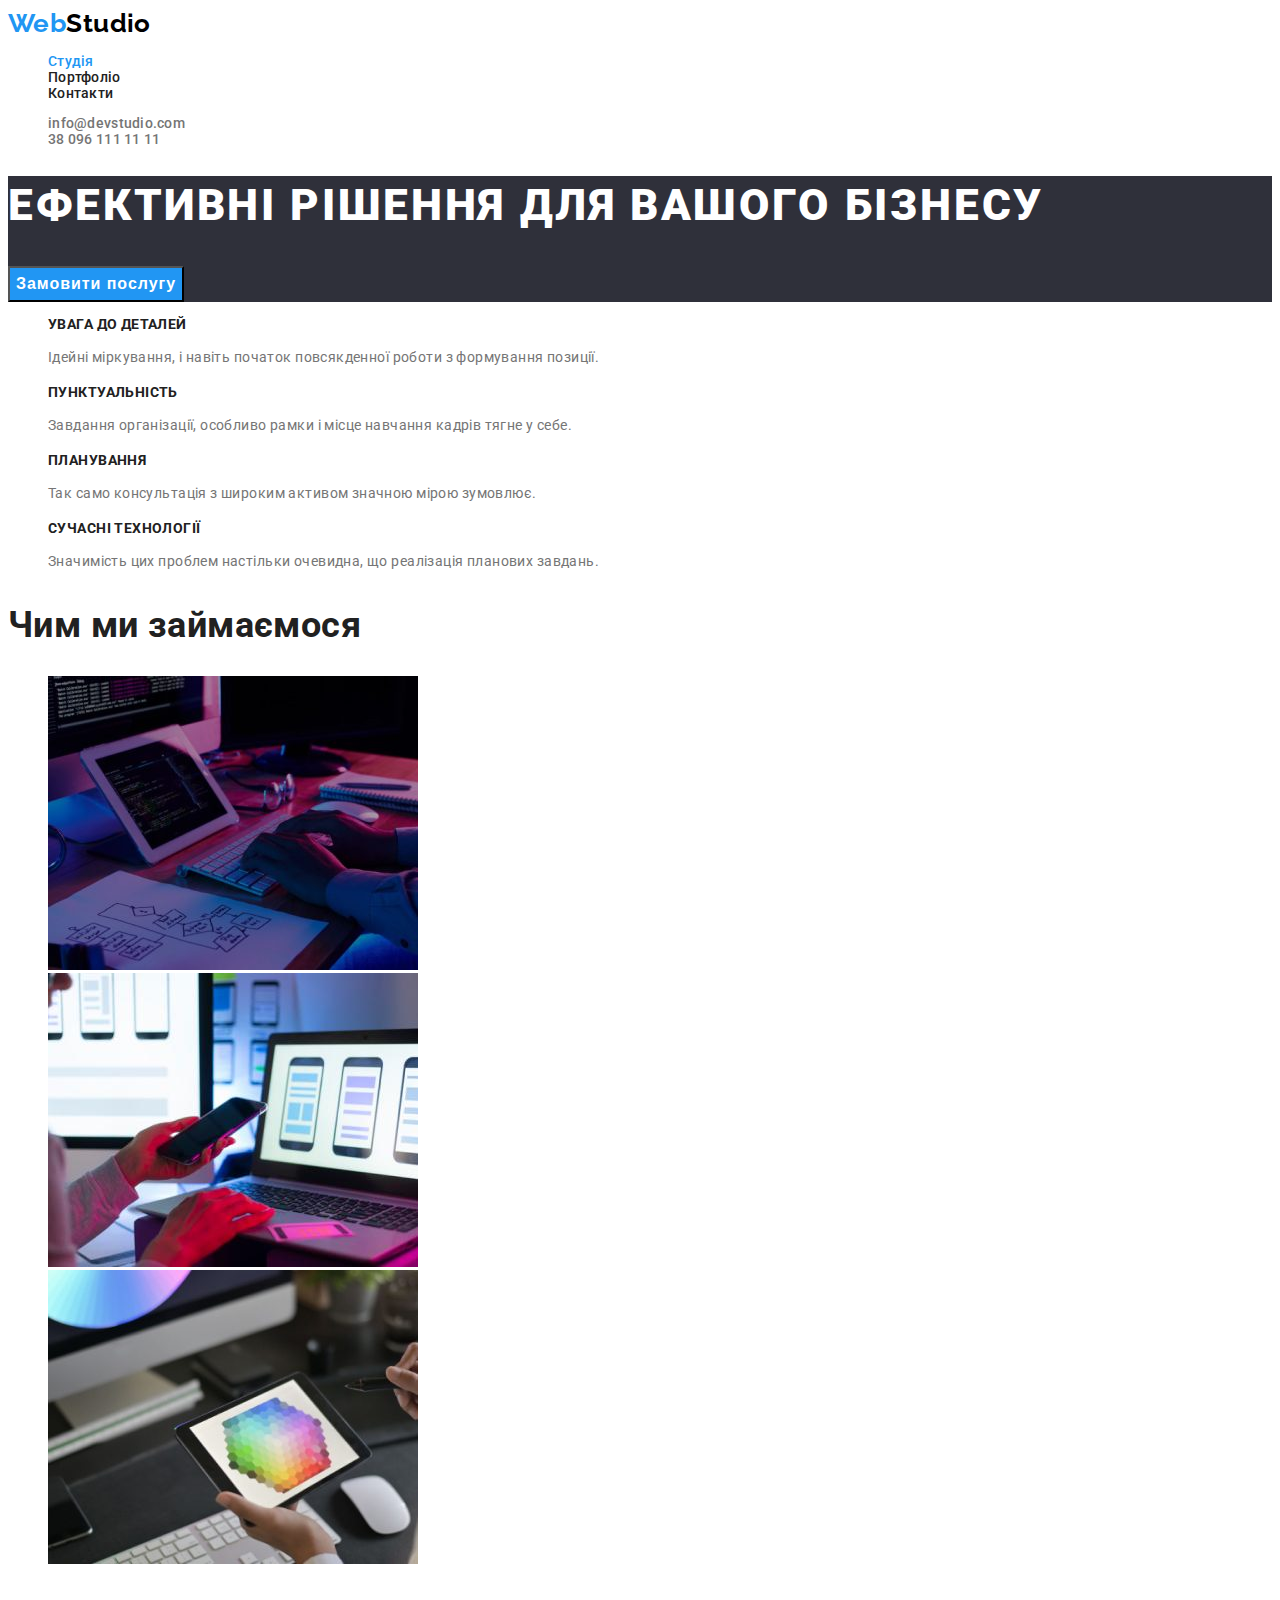
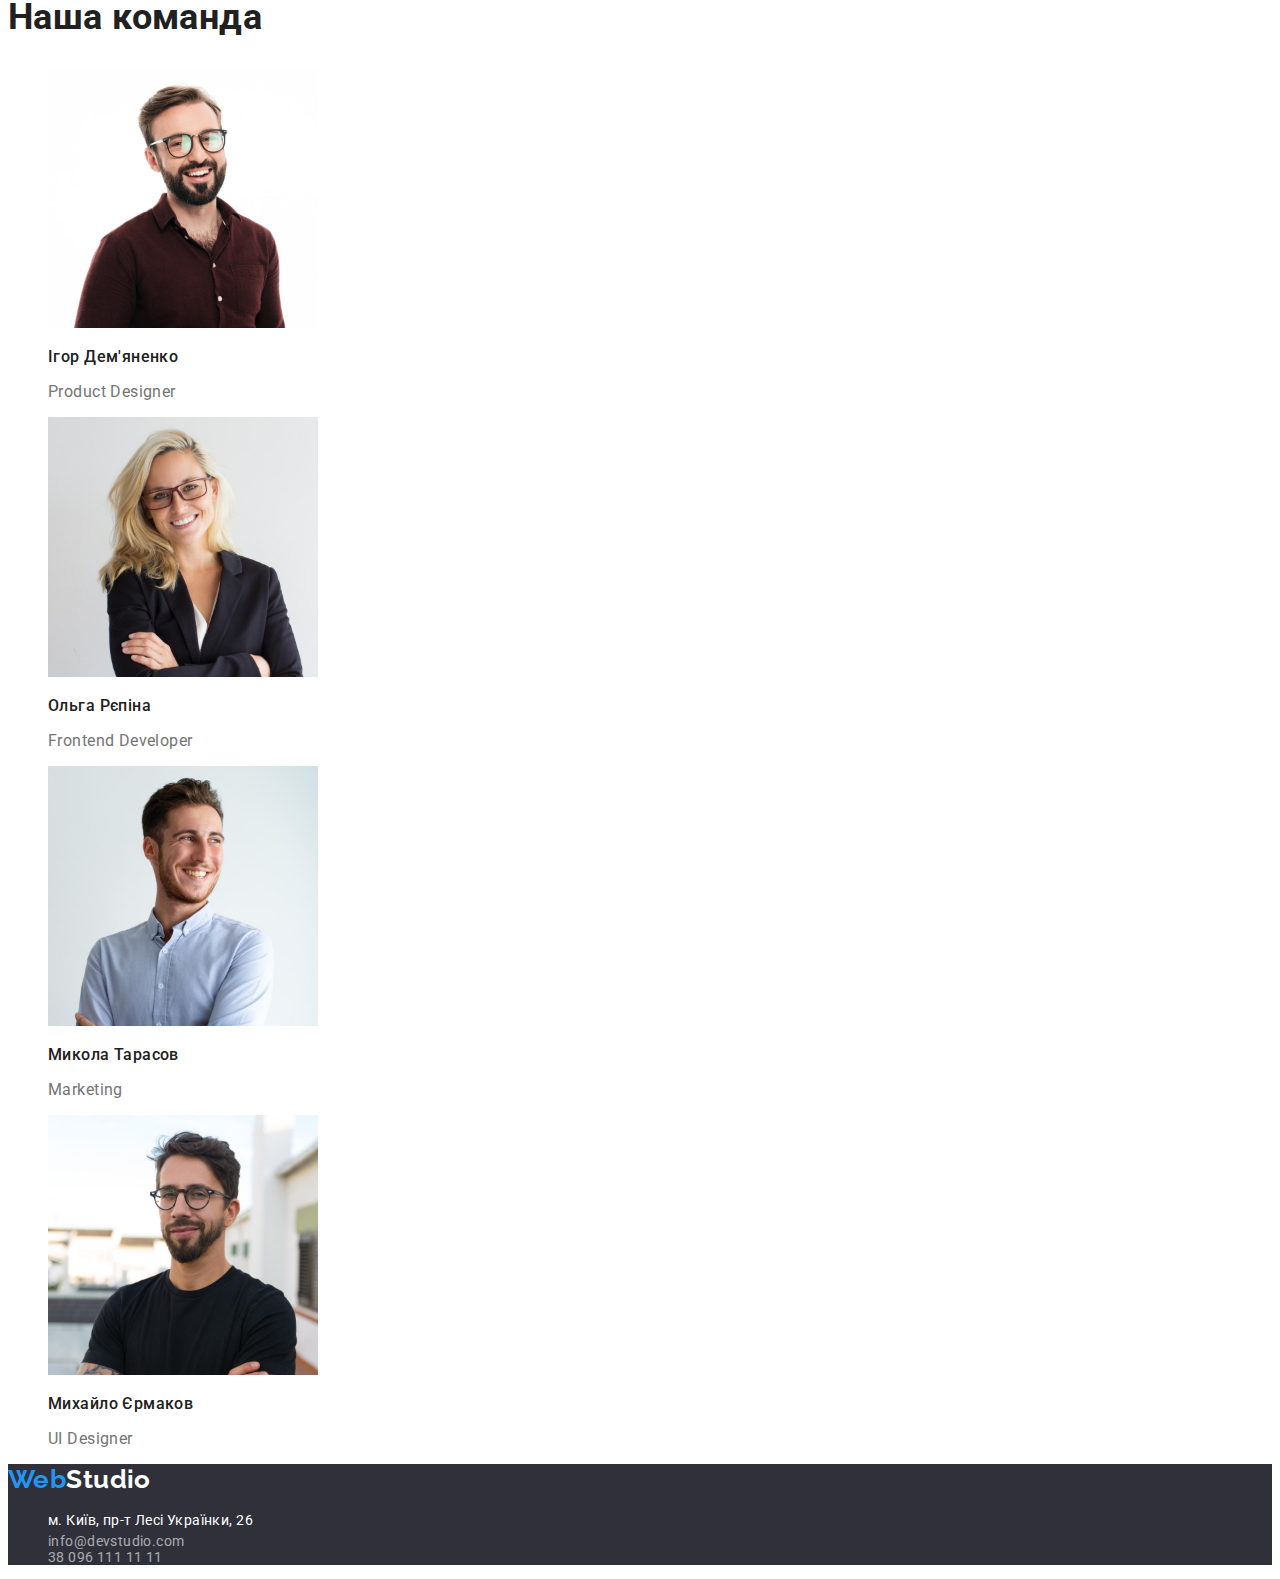
<file: index.html>
<!DOCTYPE html>
<html lang="en">
<head>
    <meta charset="UTF-8">
    <meta http-equiv="X-UA-Compatible" content="IE=edge">
    <meta name="viewport" content="width=device-width, initial-scale=1.0">
    <link rel="preconnect" href="https://fonts.googleapis.com" />
    <link rel="preconnect" href="https://fonts.gstatic.com" crossorigin />
    <link href="https://fonts.googleapis.com/css2?family=Raleway:wght@700&family=Roboto:wght@400;500;700;900&display=swap" 
    rel="stylesheet" />
    <link rel="stylesheet" href="./css/styles.css" />
    <title>Студія</title>
</head>
<body>
<header>
<nav>
    <a class="text" href="/">
        <span class="web">Web</span><span class="studio">Studio</span>
    </a>
    <ul class="list">
       <li>
        <a href="#" class="header-nav-link">
        <span class="color-active">Студія</span>
    </a>
    </li>
       <li>
        <a href="./portfolio.html" class="header-nav-link">
        Портфоліо
        </a>
    </li>
       <li>
        <a href="#" class="header-nav-link">
        Контакти
        </a>
    </li>
    </ul>
    </nav>

    <ul class="list">
        <li>
        <a href="mailto:info@devstudio.com" class="contacts">info@devstudio.com</a>
    </li>
    <li>
        <a href="tel:+380961111111" class="contacts">38 096 111 11 11</a>
    </li>
    </ul>
</header>
<main>
        <section class="color-section">
            <h1 class="title-font">Ефективні рішення для вашого бізнесу</h1>
            <button class="button-section-index" type="button">
            Замовити послугу </button>
        </section>

    <section>
        <h2 hidden>Наші переваги</h2>
        <ul class="list">
            <li>
                <h3 class="section-title-benefits">УВАГА ДО ДЕТАЛЕЙ</h3>
                <p class="paragraph-title-benefits">
                    Ідейні міркування, і навіть початок повсякденної роботи з формування позиції.
                </p>
            </li>
            <li>
                <h3 class="section-title-benefits">ПУНКТУАЛЬНІСТЬ</h3>
                <p class="paragraph-title-benefits">
                    Завдання організації, особливо рамки і місце навчання кадрів тягне у себе.
                </p>
            </li>
            <li>
                <h3 class="section-title-benefits">ПЛАНУВАННЯ</h3>
                <p class="paragraph-title-benefits">
                    Так само консультація з широким активом значною мірою зумовлює.
                </p>
            </li>
            <li>
                <h3 class="section-title-benefits">СУЧАСНІ ТЕХНОЛОГІЇ</h3>
                <p class="paragraph-title-benefits">
                    Значимість цих проблем настільки очевидна, що реалізація планових завдань.
                </p>
            </li>
        </ul>
    </section>

    <section>
        <h2 class="section-title-text">Чим ми займаємося</h2>

        <ul class="list">
            <li>
                <img src="./images/box1.jpg" alt="Десктопні програми" width=370  height="294" />
            </li>
            <li>
                <img src="./images/box2.jpg" alt="Мобільні програми" width=370  height="294" />
            </li>
            <li>
                <img src="./images/box3.jpg" alt="Дизайнерські рішення" width=370  height="294" />
            </li>
        </ul>
    </section>

    <section>
        <h2 class="section-title-text">Наша команда</h2>

        <ul class="list">
            <li>
                <img src="./images/pers1.jpg" alt="Ігор Дем'яненко"  width=270  height="260">
                <h3 class="section-name">Ігор Дем'яненко</h3>
                <p class="profession">Product Designer</p>
            </li>
            <li>
                <img src="./images/pers2.jpg" alt="Ольга Рєпіна"  width=270  height="260">
                <h3 class="section-name">Ольга Рєпіна</h3>
                <p class="profession">Frontend Developer</p>
            </li>
            <li>
                <img src="./images/pers3.jpg" alt="Микола Тарасов"  width=270  height="260">
                <h3 class="section-name">Микола Тарасов</h3>
                <p class="profession">Marketing</p>
            </li>
            <li>
                <img src="./images/pers4.jpg" alt="Михайло Єрмаков"  width=270  height="260">
                <h3 class="section-name">Михайло Єрмаков</h3>
                <p class="profession">UI Designer</p>
            </li>
         
        </ul>

    </section>
    </main>
    <footer class="footer-fon">
        <a href="/" class="text">
            <span class="web">Web</span><span class="studio-white">Studio</span>
        </a>
        <address>
            <ul class="list">
                <li>
                    <a class="footer-google" href="https://goo.gl/maps/ibuLNQxGVC2uv8bN8">м. Київ, пр-т Лесі Українки, 26</a>
                  </li>
                <li>
                    <a class="footer-text" href="mailto:info@devstudio.com">info@devstudio.com</a>
                </li>
                <li>
                    <a class="footer-text" href="tel:+380961111111">38 096 111 11 11</a>
                </li>
            </ul>
        </address>
    </footer>
</body>
</html>
</file>
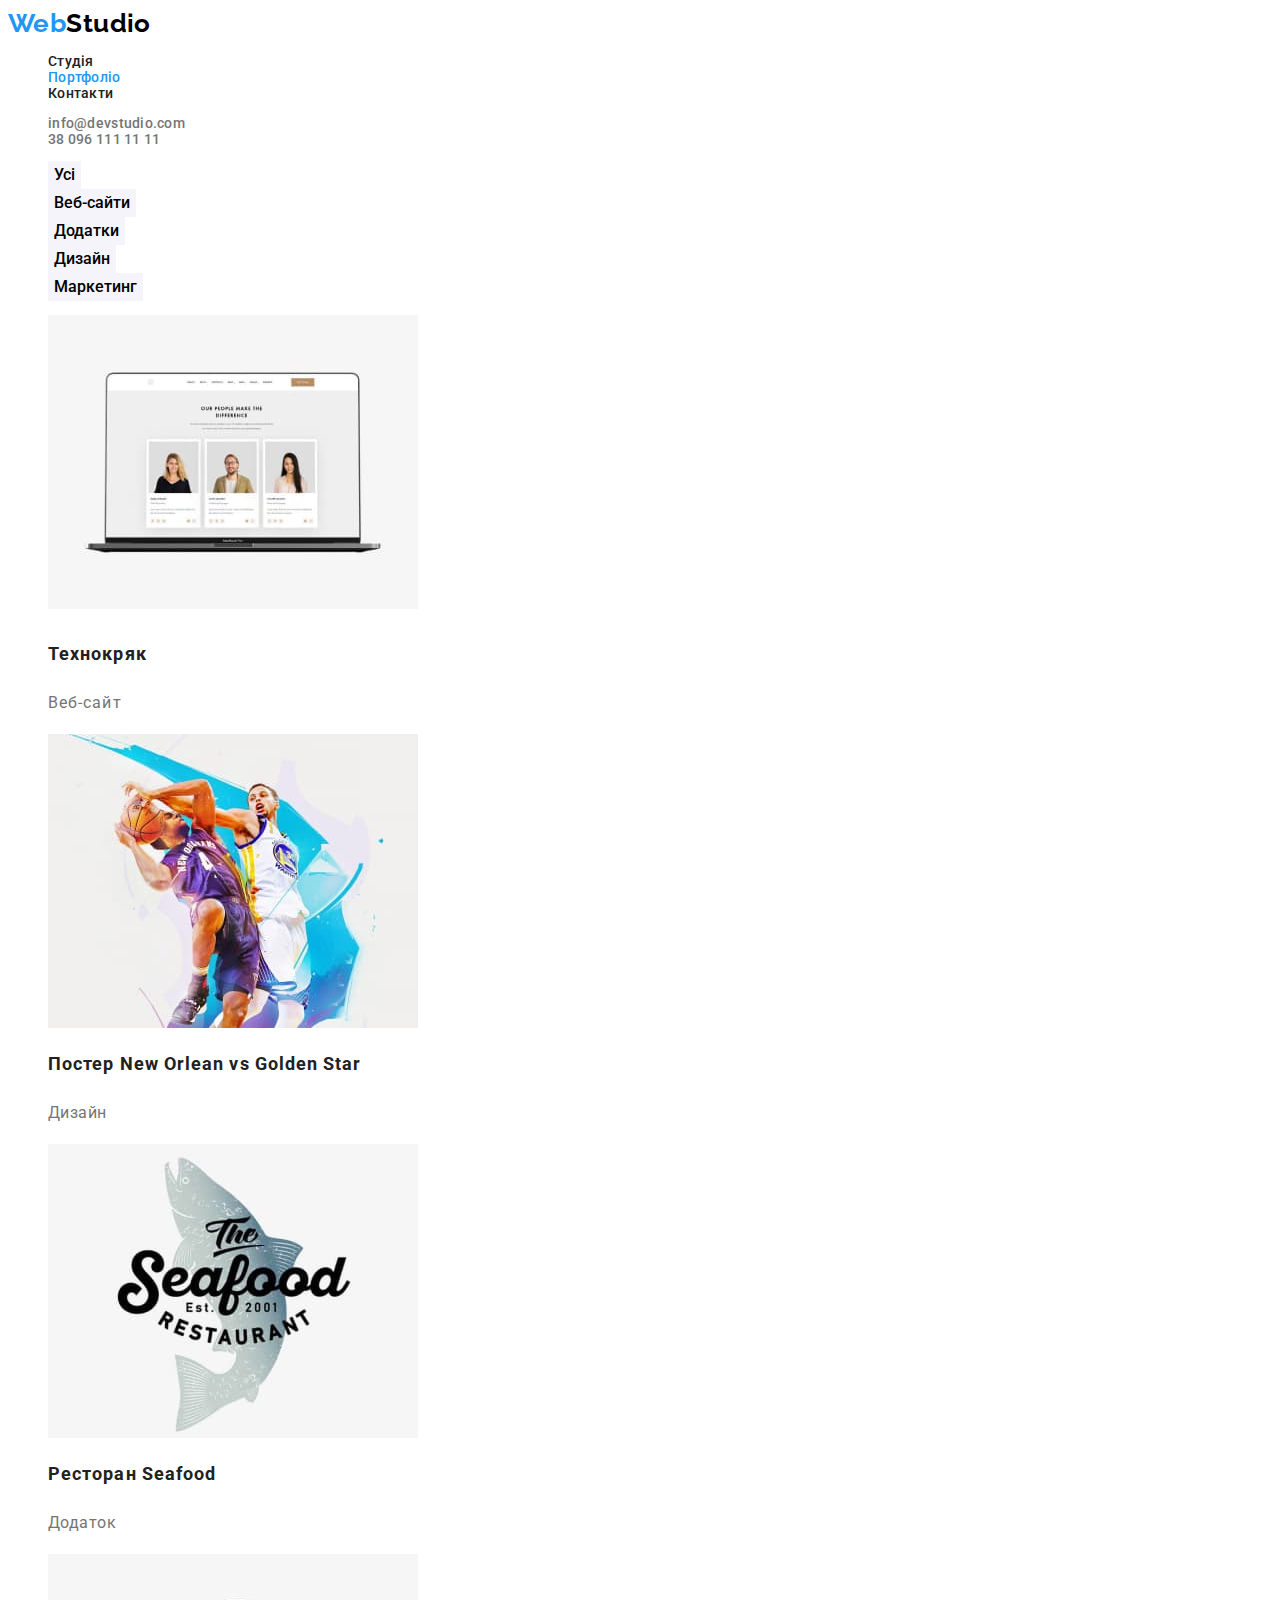
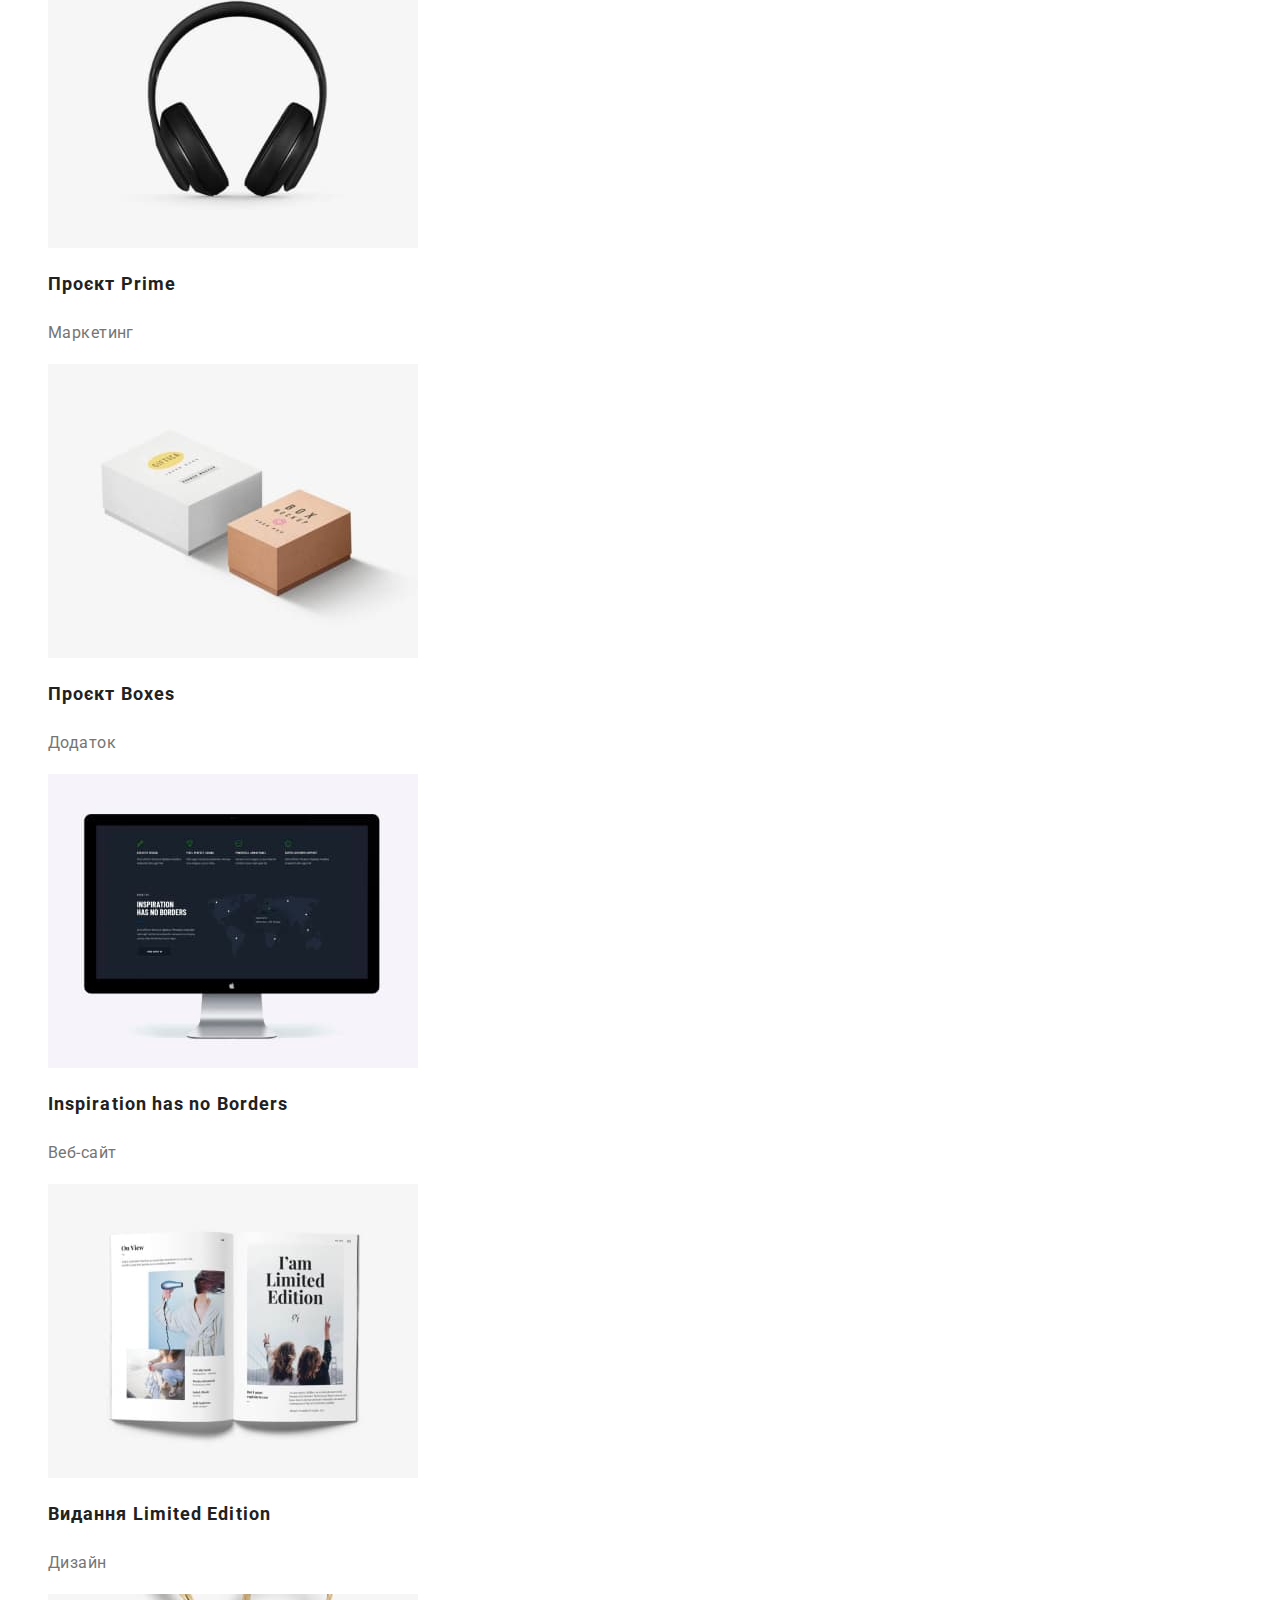
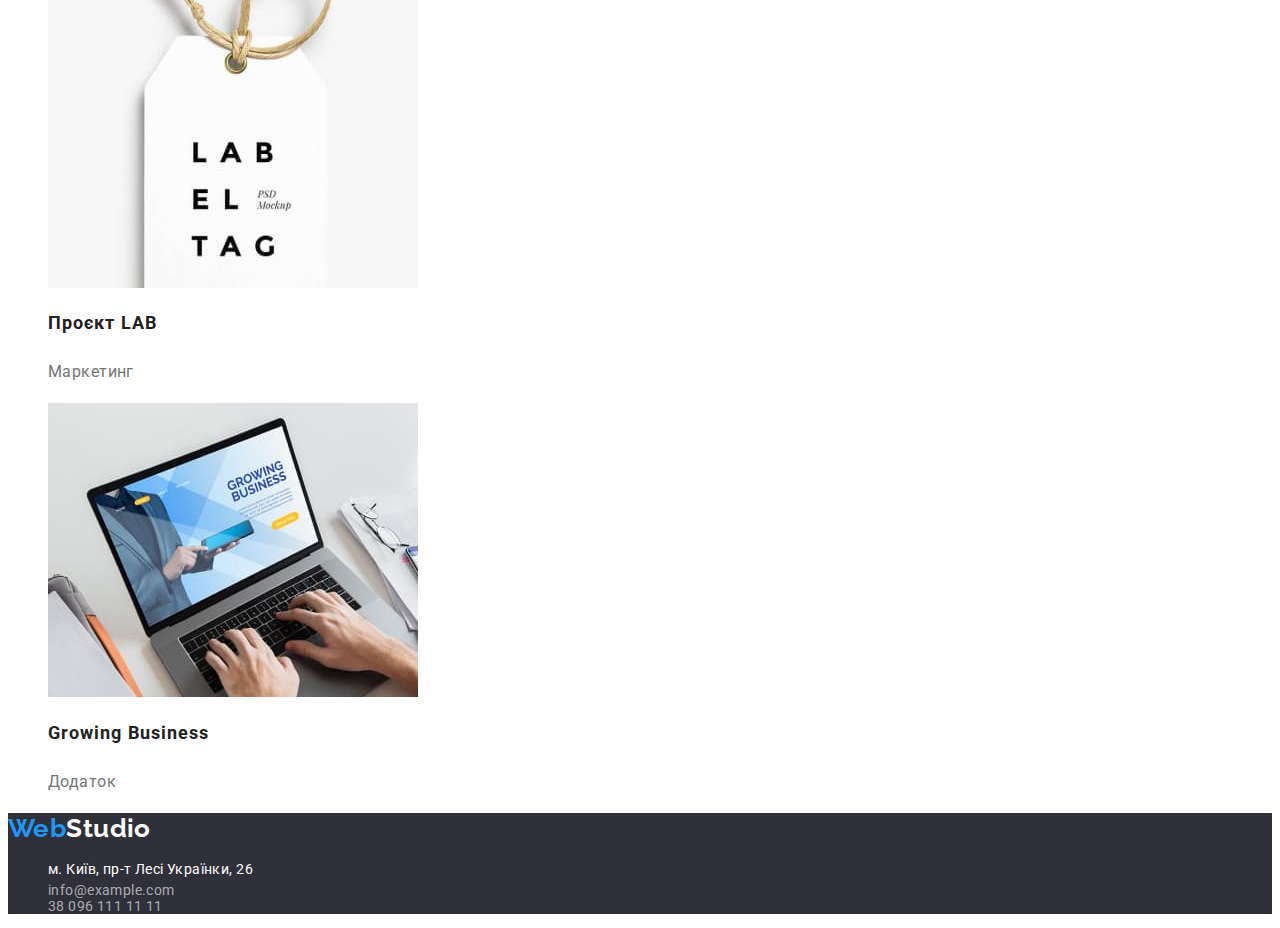
<file: portfolio.html>
<!DOCTYPE html>
<html lang="uk">
<head>
    <meta charset="UTF-8">
    <meta http-equiv="X-UA-Compatible" content="IE=edge">
    <meta name="viewport" content="width=device-width, initial-scale=1.0">
    <link rel="preconnect" href="https://fonts.googleapis.com" />
    <link rel="preconnect" href="https://fonts.gstatic.com" crossorigin />
    <link href="https://fonts.googleapis.com/css2?family=Raleway:wght@700&family=Roboto:wght@400;500;700;900&display=swap" rel="stylesheet" />
    <link rel="stylesheet" href="./css/styles.css" />
    <title>Портфоліо</title>
</head>
<body>
<header>
<nav class="nav">
    <a class="text" href="/">
        <span class="web">Web</span><span class="studio">Studio</span>
    </a>
    <ul class="list">
        <li><a class="header-nav-link" href="./index.html">
         Студія
     </a>
     </li>
        <li>
         <a class="header-nav-link" href="#">
         <span class="color-active">Портфоліо</span>
         </a>
     </li>
        <li>
         <a class="header-nav-link" href="#">
            Контакти
         </a>
    </li>
    </ul>
    </nav>

    <ul class="list">
        <li>
        <a class="contacts" href="mailto:info@devstudio.com">info@devstudio.com</a>
    </li>
    <li>
        <a class="contacts" href="tel:+380961111111">38 096 111 11 11</a>
    </li>
    </ul>
</header>
<main>
    <section>
<h1 hidden>Портфоліо</h1>
<ul class="list">
    <li>
        <button class="button-portfolio" type="button">
            Усі </button>
    </li>
    
    <li>
        <button class="button-portfolio" type="button">
            Веб-сайти </button>
    </li>
    
    <li>
        <button class="button-portfolio" type="button">
            Додатки </button>
    </li>

    <li>
        <button class="button-portfolio" type="button">
            Дизайн </button>
    </li>
    
    <li>
        <button class="button-portfolio" type="button">
            Маркетинг </button>
    </li>
</ul>
    
<ul class="list">

    <li class="portfolio-title">
        <img src="./images/port1.jpg" alt="Технокряк"  width=370  height="294">
        <h2 class="portfolio-title">Технокряк</h2>
        <p class="portfolio-paragraf">Веб-сайт</p>
    </li>
    <li>
        <img src="./images/port2.jpg" alt="Постер New Orlean vs Golden Star"  width=370  height="294">
        <h2 class="portfolio-title">Постер New Orlean vs Golden Star</h2>
        <p class="portfolio-paragraf">Дизайн</p>
    </li>
    <li>
        <img src="./images/port3.jpg" alt="Ресторан Seafood"  width=370  height="294">
        <h2 class="portfolio-title">Ресторан Seafood</h2>
        <p class="portfolio-paragraf">Додаток</p>
    </li>
    <li>
        <img src="./images/port4.jpg" alt="Проєкт Prime"  width=370  height="294">
        <h2 class="portfolio-title">Проєкт Prime</h2>
        <p class="portfolio-paragraf">Маркетинг</p>
    </li>
    <li>
        <img src="./images/port5.jpg" alt="Проєкт Boxes"  width=370  height="294">
        <h2 class="portfolio-title">Проєкт Boxes</h2>
        <p class="portfolio-paragraf">Додаток</p>
    </li>
    <li>
        <img src="./images/port6.jpg" alt="Inspiration has no Borders"  width=370  height="294">
        <h2 class="portfolio-title">Inspiration has no Borders</h2>
        <p class="portfolio-paragraf">Веб-сайт</p>
    </li>
    <li>
        <img src="./images/port7.jpg" alt="Видання Limited Edition"  width=370  height="294">
        <h2 class="portfolio-title">Видання Limited Edition</h2>
        <p class="portfolio-paragraf">Дизайн</p>
    </li>
    <li>
        <img src="./images/port8.jpg" alt="Проєкт LAB"  width=370  height="294">
        <h2 class="portfolio-title">Проєкт LAB</h2>
        <p class="portfolio-paragraf">Маркетинг</p>
    </li>
    <li>
        <img src="./images/port9.jpg" alt="Growing Business"  width=370  height="294">
        <h2 class="portfolio-title">Growing Business</h2>
        <p class="portfolio-paragraf">Додаток</p>
    </li>
</ul>







    </section>
  </main>
  <footer class="footer-fon">
      <a class="text" href="/">
          <span class="web">Web</span><span class="studio-white">Studio</span>
      </a>
      <address>
          <ul class="list">
              <li>
                  <a class="footer-google" href="https://goo.gl/maps/ibuLNQxGVC2uv8bN8">м. Київ, пр-т Лесі Українки, 26</a>
                </li>
              <li>
                  <a class="footer-text" href="mailto:info@example.com">info@example.com</a>
              </li>
              <li>
                  <a class="footer-text" href="tel:+380961111111">38 096 111 11 11</a>
              </li>
          </ul>
      </address>
  </footer>
</body>
</html>
</file>
<file: css/styles.css>
:root
{
    --blue: #2196F3;
    --white: #ffffff;
    --gray: #757575;
    --footer: rgba(255, 255, 255, 0.6);
    --logo-blk: #000000;
    --fon-footer: #2F303A;
    --botton-two: #F5F4FA
}
body{
    font-family: 'Roboto', sans-serif;
    font-size: 14px;
    letter-spacing: 0.03em;
    color: #212121;

}

.text 
{
    text-decoration: none;
}
.list {
    list-style: none;
}

.header-nav-link

{
    text-decoration: none;
    color:inherit ;
    font-weight: 500;
line-height: 1.1428;
letter-spacing: 0.02em;
}
.color-active
{
    color: var(--blue);
}
.web
{
font-family: 'Raleway';
font-weight: 700;
font-size: 26px;
line-height: 1.1923;
color: var(--blue);


}
.studio {
font-family: 'Raleway';
font-weight: 700;
font-size: 26px;
line-height: 1.1923;
color: var(--logo-blk)

}

.studio-white {
font-family: 'Raleway';
font-weight: 700;
font-size: 26px;
line-height: 1.1923;
color: var(--white);

}

.footer-fon
{
background-color: var(--fon-footer);
}

.contacts
{
    font-weight: 500;
    line-height: 1.1428;
    letter-spacing: 0.02em;
    color: var(--gray);
    text-decoration: none;
    cursor: default;
}

.title-font {
    font-weight: 900;
    font-size: 44px;
    line-height: 1.3636; 
    letter-spacing: 0.06em;
    text-transform: uppercase;
    
    color: var(--white);
}
.color-section
{
    background: var(--fon-footer);
}
.button-section-index
{
font-weight: 700;
font-size: 16px;
line-height: 1.875;
letter-spacing: 0.06em;
cursor: pointer;
background: var(--blue);
color: var(--white);
}

.paragraph-title-benefits
{
font-weight: 400;
line-height: 1.7142;

color: var(--gray);
}
.section-title-benefits
{
font-size: 14px;
line-height: 1.1428;
}
.section-title-text
{
font-size: 36px;
line-height: 1.1666;
}
.section-name
{
font-weight: 500;
font-size: 16px;
line-height: 1.1875;
}


.footer-google
{
font-weight: normal;
line-height: 1.7142;
color: var(--white);
text-decoration: none;
cursor: default;
}
.footer-text
{
        font-weight: normal;
        line-height: 0.5833;
        text-decoration: none;
        color: var(--footer);
        cursor: default;
}
.profession
{
font-size: 16px;
line-height: 1.1875;
color: var(--gray);
}
.button-portfolio {
font-family: inherit;
cursor: pointer;
font-weight: 500;
font-size: 16px;
line-height: 1.625;
background: var(--botton-two);
border: none;
}
.button-portfolio:hover,
.button-portfolio:focus
{
background-color: var(--blue);
color: var(--white);
}
.portfolio-title {
font-size: 18px;
line-height: 2.0000;
letter-spacing: 0.06em;
}
.portfolio-paragraf {
    font-weight: 400;
    font-size: 16px;
    line-height: 1.875;
    color: var(--gray); 
}

address
{
    font-style: normal;
}
</file>
